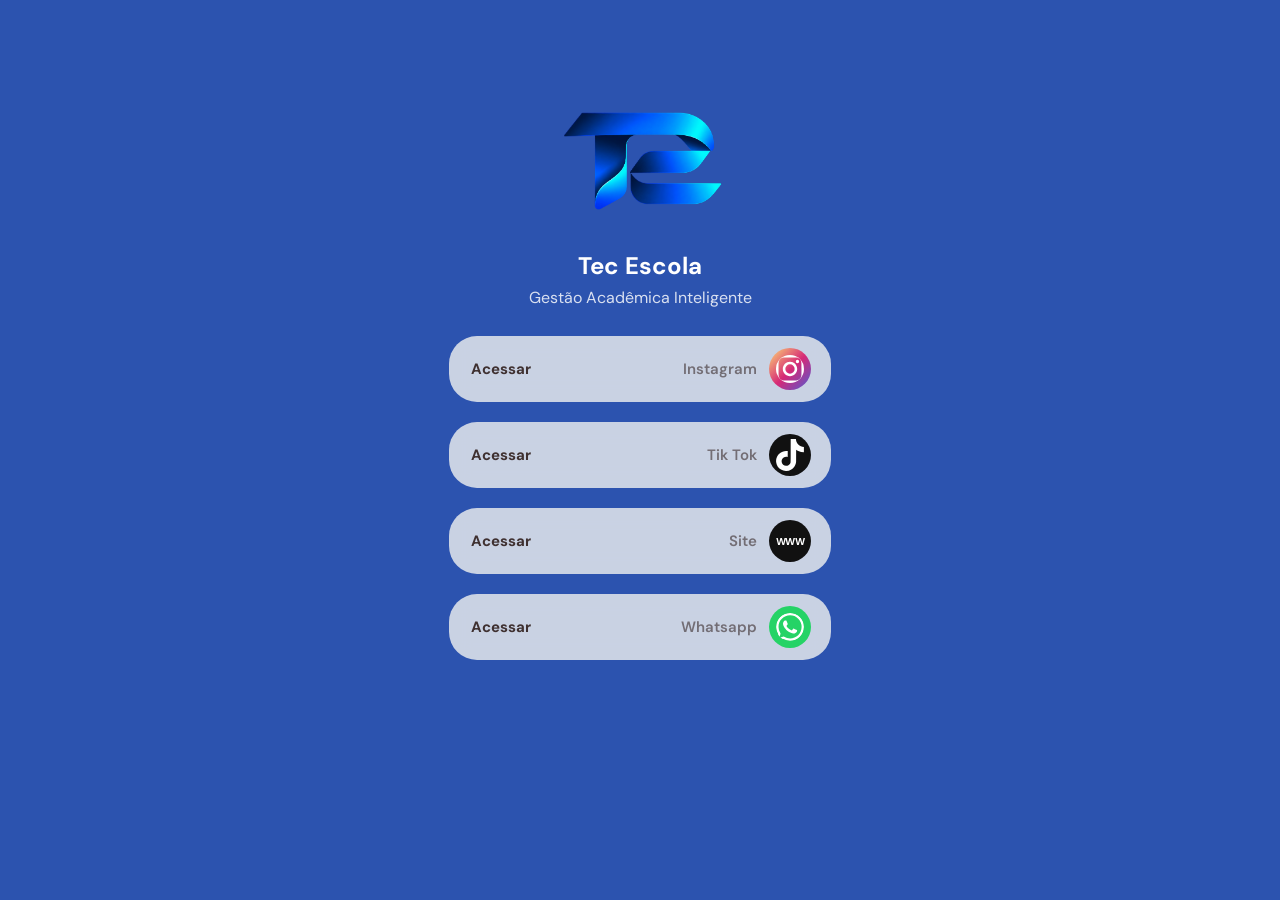
<file: index.html>
<!doctype html>
<html lang="pt-BR">
<head>
  <meta charset="UTF-8" />
  <meta name="viewport" content="width=device-width, initial-scale=1.0" />
  <meta http-equiv="Cache-Control" content="no-cache, no-store, must-revalidate" />
  <meta http-equiv="Pragma" content="no-cache" />
  <meta name="theme-color" content="#6e7965" />
  <link rel="icon" type="image/svg+xml" href="favicon.svg?v=5" />
  <style>
    .decor,.fruit-bowl{display:none!important}
    body.is-loading .page-shell{visibility:hidden}
    .page-shell{background-color:#071a3b;background-image:linear-gradient(rgba(8,24,60,.16),rgba(8,24,60,.16)),url('assets/background-educacao.png?v=2');background-position:center top;background-size:cover;background-repeat:no-repeat}
  </style>
  <title>Seu nome | Links</title>
  <link rel="preconnect" href="https://fonts.googleapis.com">
  <link rel="preconnect" href="https://fonts.gstatic.com" crossorigin>
  <link rel="dns-prefetch" href="//www.instagram.com">
  <link rel="dns-prefetch" href="//www.tiktok.com">
  <link rel="dns-prefetch" href="//api.whatsapp.com">
  <link href="https://fonts.googleapis.com/css2?family=DM+Sans:wght@400;500;700&family=Playfair+Display:ital,wght@0,700;1,700&display=swap" rel="stylesheet">
  <link rel="stylesheet" href="style.css?v=16&rev=mobile-bg-fit" />
</head>
<body class="is-loading">
  <main class="page-shell">
    <section class="profile" aria-label="Perfil e links">
      <div class="avatar" id="avatar" aria-label="Logo">Sua<br>marca</div>
      <h1 id="profileName">Seu nome</h1>
      <p id="profileBio">Uma frase curta sobre você</p>

      <nav class="links" id="links" aria-label="Links principais"></nav>

      <div class="socials" id="socials" aria-label="Redes sociais"></div>
    </section>

  </main>

  <script src="config.js?v=2"></script>
  <script src="script.js?v=21&rev=per-profile-visual-identity-mobile-bg"></script>
  <script>
    document.querySelectorAll('#links a[href*="whatsapp"],#links a[href*="wa.me"]').forEach(function(a){
      var label=a.querySelector('span:last-child')?.textContent||'WhatsApp';
      a.innerHTML='<span class="link-icon" aria-hidden="true"><svg viewBox="0 0 24 24"><path d="M12 2.4a9.2 9.2 0 0 1 9.2 9.2 9.2 9.2 0 0 1-9.2 9.2 9 9 0 0 1-4.8-1.4L2.7 21l1.4-4.4A9.2 9.2 0 1 1 12 2.4z" fill="none" stroke="currentColor" stroke-width="1.8" stroke-linejoin="round"/><path transform="translate(1.3 1.3) scale(.82)" d="M8 8c.4-.4.8-.3 1.1.1l1.1 1.6c.2.3.2.6-.1.9l-.6.6c.7 1.2 1.7 2.2 3 2.9l.6-.6c.3-.3.6-.3.9-.1l1.6 1.2c.4.3.4.7 0 1-.8.8-1.9.9-3.1.4-2.7-1.1-4.7-3.1-5.9-5.8-.5-1.2-.4-2.2.3-3z" fill="currentColor"/></svg></span><span>'+label+'</span>';
    });
  </script>
  <script>
    document.querySelectorAll('#links a[href*="whatsapp"],#links a[href*="wa.me"]').forEach(function(a){
      var label=a.querySelector('span:last-child')?.textContent||'WhatsApp';
      a.innerHTML='<span class="link-icon" aria-hidden="true"><svg viewBox="0 0 24 24"><circle cx="12" cy="11.5" r="8.7" fill="none" stroke="currentColor" stroke-width="1.8"/><path transform="translate(1.55 1.05) scale(.9)" d="M8 8c.4-.4.8-.3 1.1.1l1.1 1.6c.2.3.2.6-.1.9l-.6.6c.7 1.2 1.7 2.2 3 2.9l.6-.6c.3-.3.6-.3.9-.1l1.6 1.2c.4.3.4.7 0 1-.8.8-1.9.9-3.1.4-2.7-1.1-4.7-3.1-5.9-5.8-.5-1.2-.4-2.2.3-3z" fill="currentColor"/></svg></span><span>'+label+'</span>';
    });
  </script>
  <script>
    document.querySelectorAll('#links a[href*="tiktok"]').forEach(function(a){
      var label=a.querySelector('span:last-child')?.textContent||'Tik Tok';
      a.querySelector('.link-icon').innerHTML='<svg viewBox="0 0 24 24" aria-hidden="true"><path fill="none" stroke="currentColor" stroke-width="1.8" stroke-linejoin="round" stroke-linecap="round" d="M14.2 3h3c.2 1.7 1.1 3 2.8 3.8v3.1c-1.1-.1-2.1-.5-3-1.1v6.1a5.2 5.2 0 1 1-4.5-5.1v3.1a2.1 2.1 0 1 0 1.7 2V3z"/></svg>';
    });
  </script>
  <script>
    document.querySelectorAll('#links a').forEach(function(a){
      var icon=a.querySelector('.link-icon'), label=a.querySelector('span:last-child')?.textContent||'Abrir link';
      if(!icon) return;
      var lower=label.toLowerCase(),color=(a.href.includes('whatsapp')||a.href.includes('wa.me')||lower.includes('whatsapp'))?'#25D366':(lower.includes('instagram')?'#E1306C':(lower.includes('site')||a.href.includes('http')&&!lower.includes('tik')?'#2563EB':'#000000'));
      if(lower.includes('tik')){var p=icon.querySelector('path');if(p){p.setAttribute('fill','currentColor');p.removeAttribute('stroke');}}
      icon.style.setProperty('color',color,'important');
      if(icon.querySelector('svg')) icon.querySelector('svg').style.setProperty('color',color,'important');
      var iconMarkup=icon.innerHTML;
      if(lower.includes('instagram')) iconMarkup='<img src="assets/instagram.svg?v=1" alt="">';
      else if(lower.includes('whatsapp')) iconMarkup='<img src="assets/whatsapp.svg?v=1" alt="">';
      else if(lower.includes('tik')) iconMarkup='<span class="tiktok-mark" aria-label="TikTok"><svg viewBox="0 0 24 24" aria-hidden="true"><path fill="currentColor" d="M12.525.02c1.31-.02 2.61-.01 3.91-.02.08 1.53.63 3.09 1.75 4.17 1.12 1.11 2.7 1.62 4.24 1.79v4.03c-1.44-.05-2.89-.35-4.2-.97-.57-.26-1.1-.59-1.62-.93-.01 2.92.01 5.84-.02 8.75-.08 1.4-.54 2.79-1.35 3.94-1.31 1.92-3.58 3.17-5.91 3.21-1.43.08-2.86-.31-4.08-1.03-2.02-1.19-3.44-3.37-3.65-5.71-.02-.5-.03-1-.01-1.49.18-1.9 1.12-3.72 2.58-4.96 1.66-1.44 3.98-2.13 6.15-1.72.02 1.48-.04 2.96-.04 4.44-.99-.32-2.15-.23-3.02.37-.63.41-1.11 1.04-1.36 1.75-.21.51-.15 1.07-.14 1.61.24 1.64 1.82 3.02 3.5 2.87 1.12-.01 2.19-.66 2.77-1.61.19-.33.4-.67.41-1.06.1-1.79.06-3.57.07-5.36.01-4.03-.01-8.05.02-12.07z"/></svg></span>';
      else if(lower.includes('site')) iconMarkup='<span class="site-mark">WWW</span>';
      a.innerHTML='<span class="link-access">Acessar</span><span class="link-platform"><span class="link-label">'+label+'</span><span class="link-icon" aria-hidden="true" style="color:'+color+'">'+iconMarkup+'</span></span>';
    });
  </script>
</body>
</html>
</file>
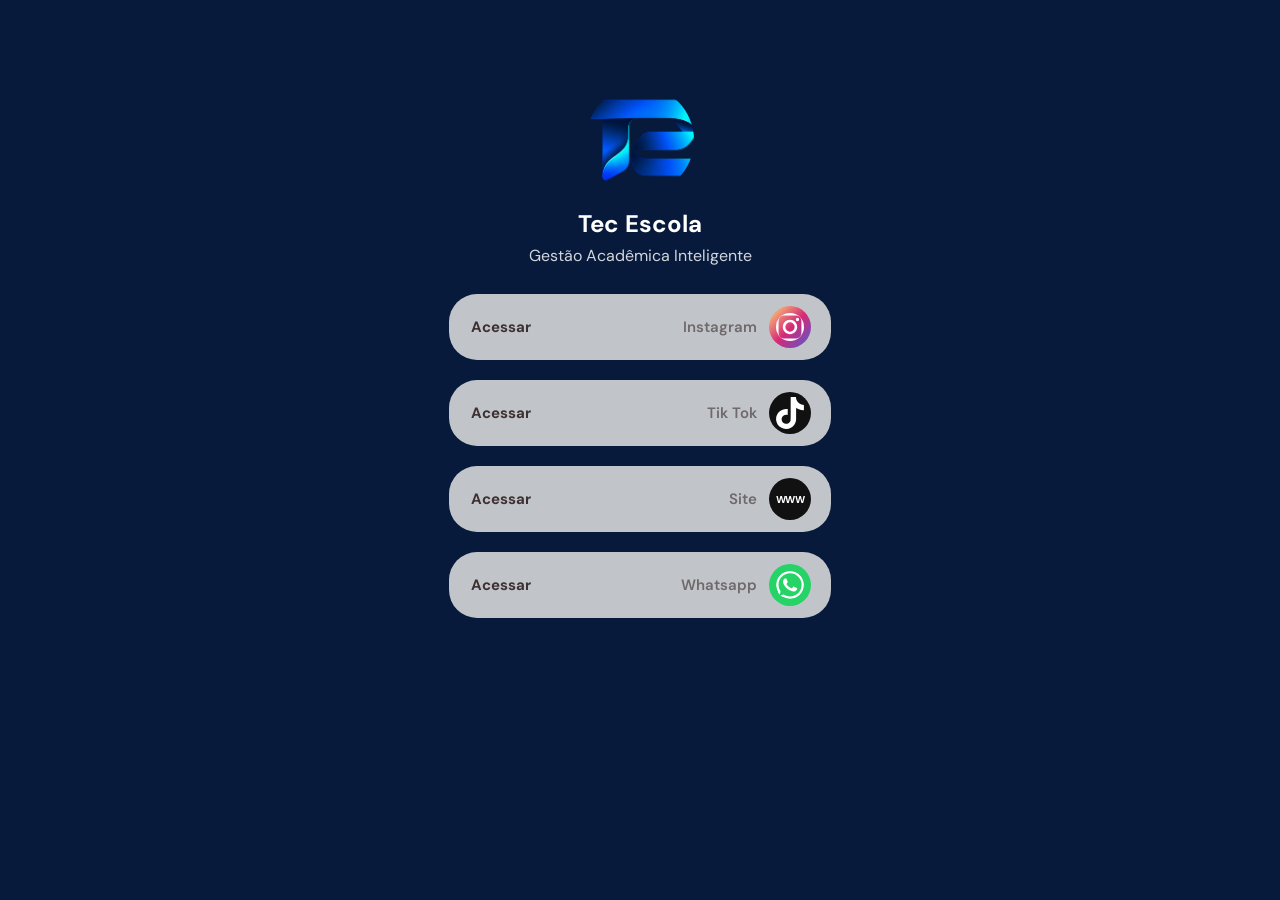
<file: deploy-clean/index.html>
<!doctype html>
<html lang="pt-BR">
<head>
  <meta charset="UTF-8" />
  <meta name="viewport" content="width=device-width, initial-scale=1.0" />
  <meta http-equiv="Cache-Control" content="no-cache, no-store, must-revalidate" />
  <meta http-equiv="Pragma" content="no-cache" />
  <meta name="theme-color" content="#6e7965" />
  <link rel="icon" type="image/svg+xml" href="favicon.svg?v=5" />
  <style>
    .decor,.fruit-bowl{display:none!important}
    body.is-loading .page-shell{visibility:hidden}
    .page-shell{background-color:#071a3b;background-image:linear-gradient(rgba(8,24,60,.16),rgba(8,24,60,.16)),url('assets/background-educacao.png?v=2');background-position:center top;background-size:cover;background-repeat:no-repeat}
  </style>
  <title>Seu nome | Links</title>
  <link rel="preconnect" href="https://fonts.googleapis.com">
  <link rel="preconnect" href="https://fonts.gstatic.com" crossorigin>
  <link rel="dns-prefetch" href="//www.instagram.com">
  <link rel="dns-prefetch" href="//www.tiktok.com">
  <link rel="dns-prefetch" href="//api.whatsapp.com">
  <link href="https://fonts.googleapis.com/css2?family=DM+Sans:wght@400;500;700&family=Playfair+Display:ital,wght@0,700;1,700&display=swap" rel="stylesheet">
  <link rel="stylesheet" href="style.css?v=15&rev=tiktok-inline-svg" />
</head>
<body class="is-loading">
  <main class="page-shell">
    <section class="profile" aria-label="Perfil e links">
      <div class="avatar" id="avatar" aria-label="Logo">Sua<br>marca</div>
      <h1 id="profileName">Seu nome</h1>
      <p id="profileBio">Uma frase curta sobre você</p>

      <nav class="links" id="links" aria-label="Links principais"></nav>

      <div class="socials" id="socials" aria-label="Redes sociais"></div>
    </section>

  </main>

  <script src="config.js?v=2"></script>
  <script src="script.js?v=20&rev=per-profile-visual-identity"></script>
  <script>
    document.querySelectorAll('#links a[href*="whatsapp"],#links a[href*="wa.me"]').forEach(function(a){
      var label=a.querySelector('span:last-child')?.textContent||'WhatsApp';
      a.innerHTML='<span class="link-icon" aria-hidden="true"><svg viewBox="0 0 24 24"><path d="M12 2.4a9.2 9.2 0 0 1 9.2 9.2 9.2 9.2 0 0 1-9.2 9.2 9 9 0 0 1-4.8-1.4L2.7 21l1.4-4.4A9.2 9.2 0 1 1 12 2.4z" fill="none" stroke="currentColor" stroke-width="1.8" stroke-linejoin="round"/><path transform="translate(1.3 1.3) scale(.82)" d="M8 8c.4-.4.8-.3 1.1.1l1.1 1.6c.2.3.2.6-.1.9l-.6.6c.7 1.2 1.7 2.2 3 2.9l.6-.6c.3-.3.6-.3.9-.1l1.6 1.2c.4.3.4.7 0 1-.8.8-1.9.9-3.1.4-2.7-1.1-4.7-3.1-5.9-5.8-.5-1.2-.4-2.2.3-3z" fill="currentColor"/></svg></span><span>'+label+'</span>';
    });
  </script>
  <script>
    document.querySelectorAll('#links a[href*="whatsapp"],#links a[href*="wa.me"]').forEach(function(a){
      var label=a.querySelector('span:last-child')?.textContent||'WhatsApp';
      a.innerHTML='<span class="link-icon" aria-hidden="true"><svg viewBox="0 0 24 24"><circle cx="12" cy="11.5" r="8.7" fill="none" stroke="currentColor" stroke-width="1.8"/><path transform="translate(1.55 1.05) scale(.9)" d="M8 8c.4-.4.8-.3 1.1.1l1.1 1.6c.2.3.2.6-.1.9l-.6.6c.7 1.2 1.7 2.2 3 2.9l.6-.6c.3-.3.6-.3.9-.1l1.6 1.2c.4.3.4.7 0 1-.8.8-1.9.9-3.1.4-2.7-1.1-4.7-3.1-5.9-5.8-.5-1.2-.4-2.2.3-3z" fill="currentColor"/></svg></span><span>'+label+'</span>';
    });
  </script>
  <script>
    document.querySelectorAll('#links a[href*="tiktok"]').forEach(function(a){
      var label=a.querySelector('span:last-child')?.textContent||'Tik Tok';
      a.querySelector('.link-icon').innerHTML='<svg viewBox="0 0 24 24" aria-hidden="true"><path fill="none" stroke="currentColor" stroke-width="1.8" stroke-linejoin="round" stroke-linecap="round" d="M14.2 3h3c.2 1.7 1.1 3 2.8 3.8v3.1c-1.1-.1-2.1-.5-3-1.1v6.1a5.2 5.2 0 1 1-4.5-5.1v3.1a2.1 2.1 0 1 0 1.7 2V3z"/></svg>';
    });
  </script>
  <script>
    document.querySelectorAll('#links a').forEach(function(a){
      var icon=a.querySelector('.link-icon'), label=a.querySelector('span:last-child')?.textContent||'Abrir link';
      if(!icon) return;
      var lower=label.toLowerCase(),color=(a.href.includes('whatsapp')||a.href.includes('wa.me')||lower.includes('whatsapp'))?'#25D366':(lower.includes('instagram')?'#E1306C':(lower.includes('site')||a.href.includes('http')&&!lower.includes('tik')?'#2563EB':'#000000'));
      if(lower.includes('tik')){var p=icon.querySelector('path');if(p){p.setAttribute('fill','currentColor');p.removeAttribute('stroke');}}
      icon.style.setProperty('color',color,'important');
      if(icon.querySelector('svg')) icon.querySelector('svg').style.setProperty('color',color,'important');
      var iconMarkup=icon.innerHTML;
      if(lower.includes('instagram')) iconMarkup='<img src="assets/instagram.svg?v=1" alt="">';
      else if(lower.includes('whatsapp')) iconMarkup='<img src="assets/whatsapp.svg?v=1" alt="">';
      else if(lower.includes('tik')) iconMarkup='<span class="tiktok-mark" aria-label="TikTok"><svg viewBox="0 0 24 24" aria-hidden="true"><path fill="currentColor" d="M12.525.02c1.31-.02 2.61-.01 3.91-.02.08 1.53.63 3.09 1.75 4.17 1.12 1.11 2.7 1.62 4.24 1.79v4.03c-1.44-.05-2.89-.35-4.2-.97-.57-.26-1.1-.59-1.62-.93-.01 2.92.01 5.84-.02 8.75-.08 1.4-.54 2.79-1.35 3.94-1.31 1.92-3.58 3.17-5.91 3.21-1.43.08-2.86-.31-4.08-1.03-2.02-1.19-3.44-3.37-3.65-5.71-.02-.5-.03-1-.01-1.49.18-1.9 1.12-3.72 2.58-4.96 1.66-1.44 3.98-2.13 6.15-1.72.02 1.48-.04 2.96-.04 4.44-.99-.32-2.15-.23-3.02.37-.63.41-1.11 1.04-1.36 1.75-.21.51-.15 1.07-.14 1.61.24 1.64 1.82 3.02 3.5 2.87 1.12-.01 2.19-.66 2.77-1.61.19-.33.4-.67.41-1.06.1-1.79.06-3.57.07-5.36.01-4.03-.01-8.05.02-12.07z"/></svg></span>';
      else if(lower.includes('site')) iconMarkup='<span class="site-mark">WWW</span>';
      a.innerHTML='<span class="link-access">Acessar</span><span class="link-platform"><span class="link-label">'+label+'</span><span class="link-icon" aria-hidden="true" style="color:'+color+'">'+iconMarkup+'</span></span>';
    });
  </script>
</body>
</html>
</file>
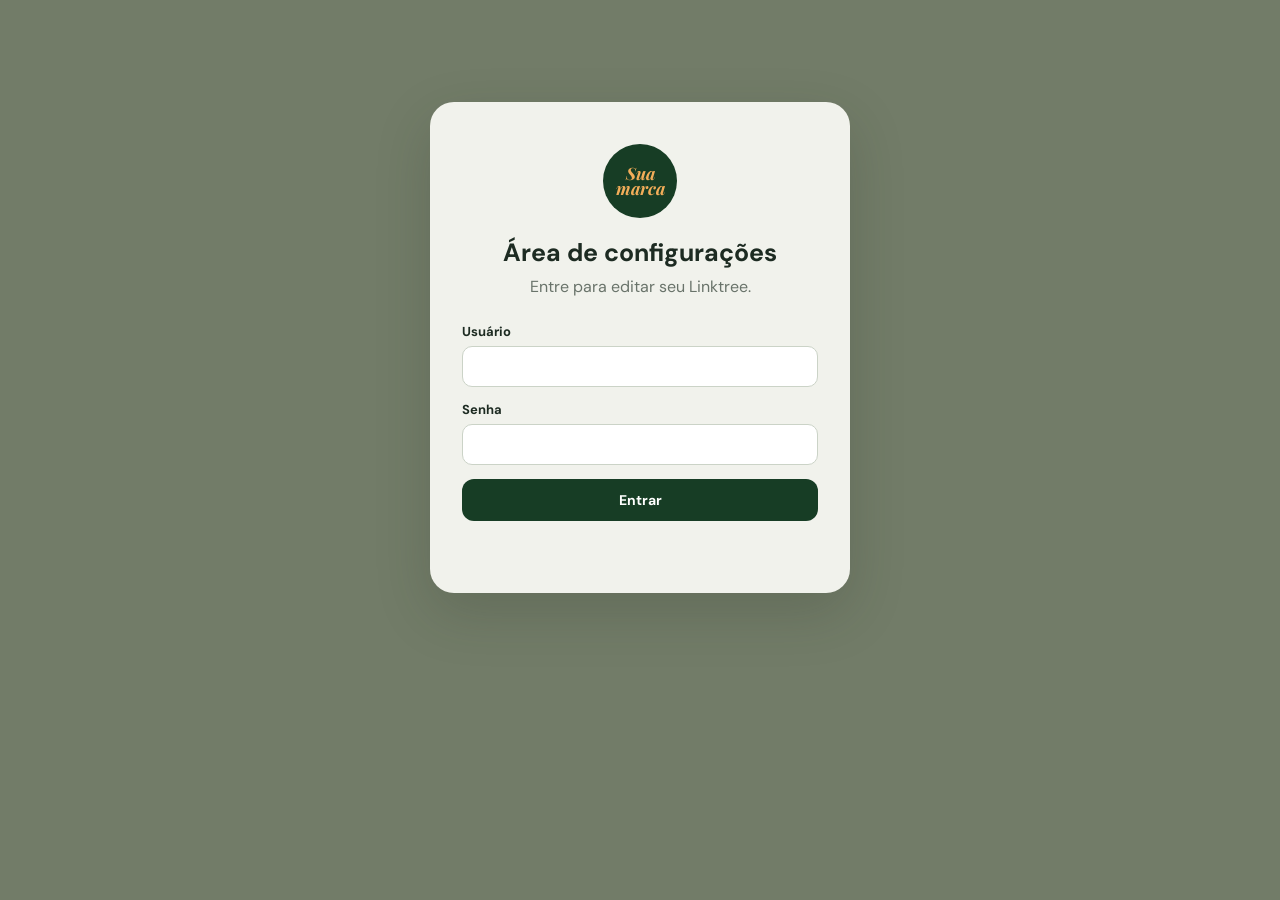
<file: deploy-clean/admin.html>
<!doctype html>
<html lang="pt-BR">
<head>
  <meta charset="UTF-8"><meta name="viewport" content="width=device-width, initial-scale=1.0">
  <link rel="icon" type="image/svg+xml" href="favicon.svg?v=5" />
  <meta http-equiv="Cache-Control" content="no-cache, no-store, must-revalidate"><meta http-equiv="Pragma" content="no-cache">
  <title>Configurações | Linktree</title>
  <link rel="preconnect" href="https://fonts.googleapis.com"><link rel="preconnect" href="https://fonts.gstatic.com" crossorigin>
  <link href="https://fonts.googleapis.com/css2?family=DM+Sans:wght@400;500;700&family=Playfair+Display:ital,wght@0,700;1,700&display=swap" rel="stylesheet">
  <link rel="stylesheet" href="admin.css?v=5">
  <style>.tree-actions{display:flex!important;gap:24px!important;margin-left:20px!important}.tree-actions button{margin:0!important}</style>
</head>
<body>
  <main class="admin-shell">
    <section class="login-card" id="loginCard">
      <div class="mini-mark">Sua<br>marca</div><h1>Área de configurações</h1><p>Entre para editar seu Linktree.</p>
      <form id="loginForm"><label>Usuário<input id="username" autocomplete="username" required></label><label>Senha<input id="password" type="password" autocomplete="current-password" required></label><button>Entrar</button><small id="loginError" role="alert"></small></form>
    </section>
    <section class="manager" id="manager" hidden>
      <header><div><span class="eyebrow">PAINEL ADMINISTRATIVO</span><h1>Meus Linktrees</h1><p class="manager-copy">Crie e gerencie várias páginas de links.</p></div></header>
      <button id="createLinktree">+ Criar Linktree</button>
      <div id="treeList" class="tree-list"></div>
    </section>
    <section class="editor" id="editor" hidden>
      <header><div><span class="eyebrow">EDITAR LINKTREE</span><h1>Configurar página</h1></div><button type="button" class="secondary" id="backToManager">Voltar</button></header>
      <form id="settingsForm">
        <div class="grid">
          <label>Nome do perfil<input id="name"></label><label>Descrição<input id="bio"></label>
          <div class="asset-grid"><label class="asset-label">Imagem da logo<input id="avatarImage" type="file" accept="image/*"><img id="avatarPreview" class="image-preview logo-preview" alt="Miniatura da logo" hidden></label><label class="asset-label">Imagem de background<input id="backgroundImage" type="file" accept="image/*"><img id="backgroundPreview" class="image-preview background-preview" alt="Miniatura do background" hidden></label></div>
          <div class="color-grid"><div class="field-group"><span class="field-title">Cor do fundo</span><div class="color-field"><input id="background" type="color"><input id="backgroundHex" class="hex-value" value="#727c68"></div></div><div class="field-group"><span class="field-title">Cor de destaque/logo</span><div class="color-field"><input id="accent" type="color"><input id="accentHex" class="hex-value" value="#173d25"></div></div><div class="field-group"><span class="field-title">Cor do texto</span><div class="color-field"><input id="textColor" type="color"><input id="textHex" class="hex-value" value="#f9f8f2"></div></div><div class="field-group"><span class="field-title">Cor do texto dos botões</span><div class="color-field"><input id="buttonText" type="color"><input id="buttonTextHex" class="hex-value" value="#272b27"></div></div></div>
          <label>Fonte<select id="font"><option value="'DM Sans', sans-serif">DM Sans</option><option value="'Playfair Display', serif">Playfair Display</option><option value="Arial, sans-serif">Arial</option><option value="Georgia, serif">Georgia</option></select></label>
          <label>Formato dos botões<select id="radius"><option value="28px">Arredondado</option><option value="8px">Levemente arredondado</option><option value="0px">Quadrado</option></select></label>
        </div>
        <fieldset><legend>Links</legend><div id="linksEditor"></div><button type="button" class="secondary" id="addLink">+ Adicionar link</button></fieldset>
        <div class="actions"><button type="submit" id="saveButton">Salvar Linktree</button><button type="button" class="secondary" id="preview">Visualizar em nova aba</button><button type="button" class="secondary" id="reset">Restaurar padrão</button></div>
      </form>
    </section>
  </main>
  <script src="config.js?v=5"></script><script src="admin.js?v=14&rev=new-profile-default-branding"></script>
</body>
</html>
</file>
<file: style.css>
:root {
  --background: #727c68;
  --surface: rgba(247, 247, 242, .78);
  --surface-hover: rgba(255, 255, 255, .95);
  --text: #f9f8f2;
  --button-text: #272b27;
  --accent: #173d25;
  --font: 'DM Sans', sans-serif;
  --radius: 28px;
}
.page-shell{scrollbar-width:none;-ms-overflow-style:none}.page-shell::-webkit-scrollbar{display:none}

* { box-sizing: border-box; }
html, body { margin: 0; min-height: 100%; }
body { background: var(--background); color: var(--text); font-family: var(--font); }
.page-shell { min-height: 100vh; position: relative; overflow: hidden; display: flex; justify-content: center; background-position: center; background-size: cover; background-repeat: no-repeat; }
body.has-custom-background .page-shell { background-color: transparent !important; }
.profile { width: min(100%, 430px); min-height: 100vh; padding: 86px 24px 150px; text-align: center; position: relative; z-index: 2; }
.avatar { width: 108px; height: 108px; margin: 0 auto 14px; display: grid; place-content: center; border-radius: 50%; background: var(--accent); color: #f2ad59; font: italic 700 24px 'Playfair Display', serif; line-height: .9; }
h1 { margin: 0; font-size: 24px; line-height: 1.3; font-weight: 700; }
.profile p { margin: 6px 0 28px; font-size: 16px; opacity: .82; }
.links { display: grid; gap: 20px; }
.link-card { position:relative; display:flex; align-items:center; justify-content:space-between; min-height:52px; padding:12px 20px 12px 22px; border-radius:var(--radius); color:var(--button-text); background:var(--surface); text-decoration:none; font-size:15px; font-weight:500; transition:transform .18s ease, background .18s ease, box-shadow .18s ease; backdrop-filter:blur(10px); }
.link-access { opacity:1; font-size:1em; font-weight:700; }
.link-platform { display:inline-flex; align-items:center; gap:12px; font-weight:600; }
.link-label { opacity:.62; }
.link-platform .link-icon { opacity:1; }
.link-platform .link-icon { width:42px; height:42px; background:#111; border-radius:50%; padding:7px; }
.link-platform .link-icon svg { color:#fff!important; }
.link-platform .link-icon img { width:28px; height:28px; display:block; border-radius:50%; object-fit:contain; }
.link-platform .link-icon img[src*="instagram"] { width:28px; height:28px; }
.link-platform .link-icon:has(img[src*="instagram"]) { width:42px; height:42px; padding:7px; background:linear-gradient(135deg,#feda75,#d62976 52%,#4f5bd5); }
.link-platform .link-icon:has(img[src*="instagram"]) img { width:28px; height:28px; filter:brightness(0) invert(1); }
.link-platform .link-icon:has(img) { background:transparent; padding:0; }
.link-platform .link-icon:has(.tiktok-mark) { width:42px; height:42px; background:#111 !important; padding:6px !important; border-radius:50%; overflow:visible !important; }
.tiktok-mark { display:flex; width:30px; height:30px; align-items:center; justify-content:center; overflow:visible; }
.tiktok-mark img { width:30px; height:30px; max-width:none; max-height:none; display:block; object-fit:contain; overflow:visible; }
.tiktok-mark svg { width:30px; height:30px; display:block; color:#fff; fill:currentColor; overflow:visible; }
.link-platform .link-icon:has(img[src*="whatsapp"]) { background:#25D366; padding:7px; }
.link-platform .link-icon:has(img[src*="whatsapp"]) img { filter:brightness(0) invert(1); }
.site-mark { color:#fff; font-size:10px; font-weight:800; letter-spacing:-.5px; }
.link-card:hover, .link-card:focus-visible { transform: translateY(-2px); background: var(--surface-hover); box-shadow: 0 8px 20px rgba(24, 31, 23, .13); outline: none; }
.link-icon { position:static; width:32px; height:32px; display:inline-flex; align-items:center; justify-content:center; overflow:visible; }
.link-icon svg { width: 32px; height: 32px; display:block; color:var(--button-text); fill:currentColor; }
.avatar.has-image{width:min(80vw,260px)!important;height:150px!important;border-radius:0!important;background-size:contain!important;background-position:center!important;background-repeat:no-repeat!important;background-color:transparent!important;color:transparent!important}
.socials { display: flex; justify-content: center; gap: 20px; margin-top: 20px; }
.social { color: var(--text); text-decoration: none; font-size: 19px; font-weight: 700; transition: transform .18s ease, opacity .18s ease; }
.social:hover, .social:focus-visible { transform: scale(1.15); opacity: .75; outline: none; }
.decor { position: absolute; border-radius: 50%; opacity: .18; z-index: 0; }
.decor-left { left: -40px; bottom: 75px; width: 130px; height: 130px; background: #496843; color: transparent; }
.decor-right { right: -35px; bottom: 40px; width: 120px; height: 120px; background: #b8bb6e; color: transparent; }
.fruit-bowl { display:none!important; }
.fruit { position: absolute; display: block; border-radius: 50%; box-shadow: inset -8px -9px 0 rgba(0,0,0,.10), inset 7px 7px 0 rgba(255,255,255,.10); }
.green { width: 72px; height: 60px; left: 12px; bottom: 25px; background: #839879; }
.orange { width: 56px; height: 56px; left: 95px; bottom: 12px; background: #d88924; }
.yellow { width: 77px; height: 64px; right: 18px; bottom: 14px; background: #d8c45e; }
.avocado { width: 56px; height: 74px; right: 94px; bottom: 22px; border-radius: 55% 45% 48% 52%; background: #526633; transform: rotate(22deg); }
.lime { width: 52px; height: 49px; left: 170px; bottom: 5px; background: #6b8050; }
.small { width: 32px; height: 31px; left: 64px; bottom: 5px; background: #c6ac7a; }
@media (min-width: 700px) { body { padding: 0; } .page-shell { width: 100%; min-height: 100vh; } .profile { width: min(100%, 430px); } }
@media (max-width: 699px) {
  .page-shell {
    background-position: 27% top !important;
    background-size: cover !important;
    background-attachment: scroll !important;
    background-color: var(--background) !important;
  }
}
</file>
<file: deploy-clean/style.css>
:root {
  --background: #727c68;
  --surface: rgba(247, 247, 242, .78);
  --surface-hover: rgba(255, 255, 255, .95);
  --text: #f9f8f2;
  --button-text: #272b27;
  --accent: #173d25;
  --font: 'DM Sans', sans-serif;
  --radius: 28px;
}
.page-shell{scrollbar-width:none;-ms-overflow-style:none}.page-shell::-webkit-scrollbar{display:none}

* { box-sizing: border-box; }
html, body { margin: 0; min-height: 100%; }
body { background: var(--background); color: var(--text); font-family: var(--font); }
.page-shell { min-height: 100vh; position: relative; overflow: hidden; display: flex; justify-content: center; background-position: center; background-size: cover; background-repeat: no-repeat; }
.profile { width: min(100%, 430px); min-height: 100vh; padding: 86px 24px 150px; text-align: center; position: relative; z-index: 2; }
.avatar { width: 108px; height: 108px; margin: 0 auto 14px; display: grid; place-content: center; border-radius: 50%; background: var(--accent); color: #f2ad59; font: italic 700 24px 'Playfair Display', serif; line-height: .9; }
h1 { margin: 0; font-size: 24px; line-height: 1.3; font-weight: 700; }
.profile p { margin: 6px 0 28px; font-size: 16px; opacity: .82; }
.links { display: grid; gap: 20px; }
.link-card { position:relative; display:flex; align-items:center; justify-content:space-between; min-height:52px; padding:12px 20px 12px 22px; border-radius:var(--radius); color:var(--button-text); background:var(--surface); text-decoration:none; font-size:15px; font-weight:500; transition:transform .18s ease, background .18s ease, box-shadow .18s ease; backdrop-filter:blur(10px); }
.link-access { opacity:1; font-size:1em; font-weight:700; }
.link-platform { display:inline-flex; align-items:center; gap:12px; font-weight:600; }
.link-label { opacity:.62; }
.link-platform .link-icon { opacity:1; }
.link-platform .link-icon { width:42px; height:42px; background:#111; border-radius:50%; padding:7px; }
.link-platform .link-icon svg { color:#fff!important; }
.link-platform .link-icon img { width:28px; height:28px; display:block; border-radius:50%; object-fit:contain; }
.link-platform .link-icon img[src*="instagram"] { width:28px; height:28px; }
.link-platform .link-icon:has(img[src*="instagram"]) { width:42px; height:42px; padding:7px; background:linear-gradient(135deg,#feda75,#d62976 52%,#4f5bd5); }
.link-platform .link-icon:has(img[src*="instagram"]) img { width:28px; height:28px; filter:brightness(0) invert(1); }
.link-platform .link-icon:has(img) { background:transparent; padding:0; }
.link-platform .link-icon:has(.tiktok-mark) { width:42px; height:42px; background:#111 !important; padding:6px !important; border-radius:50%; overflow:visible !important; }
.tiktok-mark { display:flex; width:30px; height:30px; align-items:center; justify-content:center; overflow:visible; }
.tiktok-mark img { width:30px; height:30px; max-width:none; max-height:none; display:block; object-fit:contain; overflow:visible; }
.tiktok-mark svg { width:30px; height:30px; display:block; color:#fff; fill:currentColor; overflow:visible; }
.link-platform .link-icon:has(img[src*="whatsapp"]) { background:#25D366; padding:7px; }
.link-platform .link-icon:has(img[src*="whatsapp"]) img { filter:brightness(0) invert(1); }
.site-mark { color:#fff; font-size:10px; font-weight:800; letter-spacing:-.5px; }
.link-card:hover, .link-card:focus-visible { transform: translateY(-2px); background: var(--surface-hover); box-shadow: 0 8px 20px rgba(24, 31, 23, .13); outline: none; }
.link-icon { position:static; width:32px; height:32px; display:inline-flex; align-items:center; justify-content:center; overflow:visible; }
.link-icon svg { width: 32px; height: 32px; display:block; color:var(--button-text); fill:currentColor; }
.avatar.has-image{background-size:cover!important;background-position:center!important;background-repeat:no-repeat!important;color:transparent!important}
.socials { display: flex; justify-content: center; gap: 20px; margin-top: 20px; }
.social { color: var(--text); text-decoration: none; font-size: 19px; font-weight: 700; transition: transform .18s ease, opacity .18s ease; }
.social:hover, .social:focus-visible { transform: scale(1.15); opacity: .75; outline: none; }
.decor { position: absolute; border-radius: 50%; opacity: .18; z-index: 0; }
.decor-left { left: -40px; bottom: 75px; width: 130px; height: 130px; background: #496843; color: transparent; }
.decor-right { right: -35px; bottom: 40px; width: 120px; height: 120px; background: #b8bb6e; color: transparent; }
.fruit-bowl { display:none!important; }
.fruit { position: absolute; display: block; border-radius: 50%; box-shadow: inset -8px -9px 0 rgba(0,0,0,.10), inset 7px 7px 0 rgba(255,255,255,.10); }
.green { width: 72px; height: 60px; left: 12px; bottom: 25px; background: #839879; }
.orange { width: 56px; height: 56px; left: 95px; bottom: 12px; background: #d88924; }
.yellow { width: 77px; height: 64px; right: 18px; bottom: 14px; background: #d8c45e; }
.avocado { width: 56px; height: 74px; right: 94px; bottom: 22px; border-radius: 55% 45% 48% 52%; background: #526633; transform: rotate(22deg); }
.lime { width: 52px; height: 49px; left: 170px; bottom: 5px; background: #6b8050; }
.small { width: 32px; height: 31px; left: 64px; bottom: 5px; background: #c6ac7a; }
@media (min-width: 700px) { body { padding: 0; } .page-shell { width: 100%; min-height: 100vh; } .profile { width: min(100%, 430px); } }
@media (max-width: 699px) {
  .page-shell {
    background-position: 27% top !important;
    background-size: cover !important;
    background-attachment: scroll !important;
  }
}
</file>
<file: deploy-clean/admin.css>
:root{--bg:#727c68;--ink:#253027;--paper:#f7f7f2;--muted:#e9ece4}*{box-sizing:border-box}body{margin:0;min-height:100vh;background:var(--bg);color:var(--ink);font-family:'DM Sans',sans-serif}.admin-shell{max-width:850px;margin:0 auto;padding:30px 18px 60px}.login-card,.editor{background:rgba(247,247,242,.96);border-radius:24px;box-shadow:0 20px 55px #28322233}.login-card{max-width:420px;margin:8vh auto;padding:42px 32px;text-align:center}.mini-mark{width:74px;height:74px;margin:0 auto 18px;display:grid;place-content:center;border-radius:50%;background:#173d25;color:#f2ad59;font:italic 700 17px 'Playfair Display';line-height:.9}.login-card h1,.editor h1{margin:0 0 7px;font-size:25px}.login-card p{margin:0 0 26px;color:#69736a}.login-card form{display:grid;gap:14px;text-align:left}label{display:grid;gap:6px;font-size:13px;font-weight:700}input,textarea,select{width:100%;border:1px solid #cbd3c7;border-radius:10px;padding:11px 12px;font:inherit;color:var(--ink);background:#fff}input[type=color]{width:54px;height:42px;padding:4px;border-radius:10px;cursor:pointer}input[type=file]{padding:8px}button{border:0;border-radius:12px;padding:12px 18px;background:#173d25;color:white;font:700 14px 'DM Sans';cursor:pointer}button:hover{filter:brightness(1.08)}small{min-height:16px;color:#a83232}.editor{padding:30px}.editor header{display:flex;align-items:flex-start;justify-content:space-between;gap:15px;margin-bottom:28px}.eyebrow{font-size:11px;letter-spacing:.12em;color:#69736a}.preview-link{color:#173d25;font-size:13px;font-weight:700}.grid{display:grid;grid-template-columns:1fr 1fr;gap:15px}fieldset{border:1px solid #d7ddd4;border-radius:15px;margin:24px 0;padding:16px}legend{padding:0 7px;font-weight:700}.row{display:grid;grid-template-columns:1fr 1.5fr auto;gap:8px;align-items:end;margin-bottom:10px}.remove{background:#efe3e0;color:#8c4039;padding:10px 12px}.secondary{background:#e5ebe2;color:#29412e}.actions{display:flex;align-items:center;gap:10px;flex-wrap:wrap}.actions span{color:#356642;font-size:13px}@media(max-width:620px){.grid{grid-template-columns:1fr}.row{grid-template-columns:1fr}.editor{padding:22px 16px}.editor header{display:block}.preview-link{display:inline-block;margin-top:12px}}
 .manager{padding:30px}.manager-copy{color:#69736a;margin-top:-2px}.tree-list{display:grid;gap:12px;margin-top:24px}.tree-item{display:flex;align-items:center;justify-content:space-between;gap:14px;padding:16px;border:1px solid #d7ddd4;border-radius:15px;background:#fff}.tree-item strong,.tree-item small{display:block}.tree-item small{margin-top:4px;color:#69736a}.tree-actions{display:flex;gap:8px}.tree-actions button{padding:10px 12px}
input[type=color]{width:72px;height:38px;padding:3px;border-radius:6px;cursor:pointer;appearance:auto;background:#fff}
body{color:#1d2b22}.manager,.editor{background:rgba(247,247,242,.98);border-radius:24px;box-shadow:0 20px 55px rgba(25,40,25,.2)}.manager{min-height:420px}.manager h1,.editor h1{color:#173d25}.manager-copy{font-size:16px;color:#405347}.tree-list{gap:18px;margin-top:28px}.tree-item{padding:20px 22px;border-color:#cbd6ca;box-shadow:0 5px 15px rgba(25,40,25,.06)}.tree-item strong{font-size:18px;color:#173d25}.tree-item small{font-size:13px;color:#53675a}.tree-actions{gap:14px}.tree-actions button{min-width:112px;padding:13px 16px}.manager>button{margin-top:8px;padding:14px 20px;font-size:15px}
.tree-actions{display:flex;gap:20px!important;margin-left:18px}.tree-actions button+button{margin-left:0}
 .color-field{display:flex;align-items:center;gap:10px}.color-field input[type=color]{flex:0 0 72px;width:72px;height:38px;border:1px solid #bfcbbf;padding:3px;border-radius:6px;cursor:pointer}.hex-value{width:125px!important;height:38px;padding:8px 10px;border:1px solid #cbd3c7;border-radius:8px;background:#fff;color:#253027;font-weight:500}
 .color-field input[type=color]{appearance:none!important;-webkit-appearance:none!important;width:72px!important;height:38px!important;padding:0!important;border:1px solid #9eac9f!important;border-radius:6px!important;background:transparent!important;overflow:hidden;cursor:pointer}.color-field input[type=color]::-webkit-color-swatch-wrapper{padding:0}.color-field input[type=color]::-webkit-color-swatch{border:0;border-radius:5px}.color-field input[type=color]::-moz-color-swatch{border:0;border-radius:5px}
.tree-actions .danger{background:#f0dedd;color:#8c302a}
.image-preview{display:block;margin-top:8px;border:1px solid #cbd6ca;border-radius:10px;object-fit:contain;background:#fff}.image-preview[hidden]{display:none!important}.logo-preview{width:96px;height:96px}.background-preview{width:100%;height:110px;object-fit:cover}
.asset-label{min-height:150px}.asset-label input[type=file]{margin-bottom:2px}
.asset-label{min-height:0}.background-preview{height:72px}.color-field{margin-top:-2px}.color-field+.image-preview{margin-top:4px}
.field-group{display:grid;gap:2px;margin:0 0 10px}.field-title{display:block;font-size:13px;font-weight:700;line-height:1.2}.field-group .color-field{margin-top:0}
.asset-grid{grid-column:1/-1;display:grid;grid-template-columns:1fr 1fr;gap:15px}.color-grid{grid-column:1/-1;display:grid;grid-template-columns:repeat(4,minmax(0,1fr));gap:10px}.color-grid .field-group{min-width:0}.color-grid .color-field{display:grid;grid-template-columns:54px 1fr;gap:8px}.color-grid .hex-value{width:100%!important}
@media(max-width:760px){.color-grid{grid-template-columns:1fr 1fr}}@media(max-width:620px){.asset-grid,.color-grid{grid-template-columns:1fr}.asset-grid,.color-grid{grid-column:auto}}
</file>
